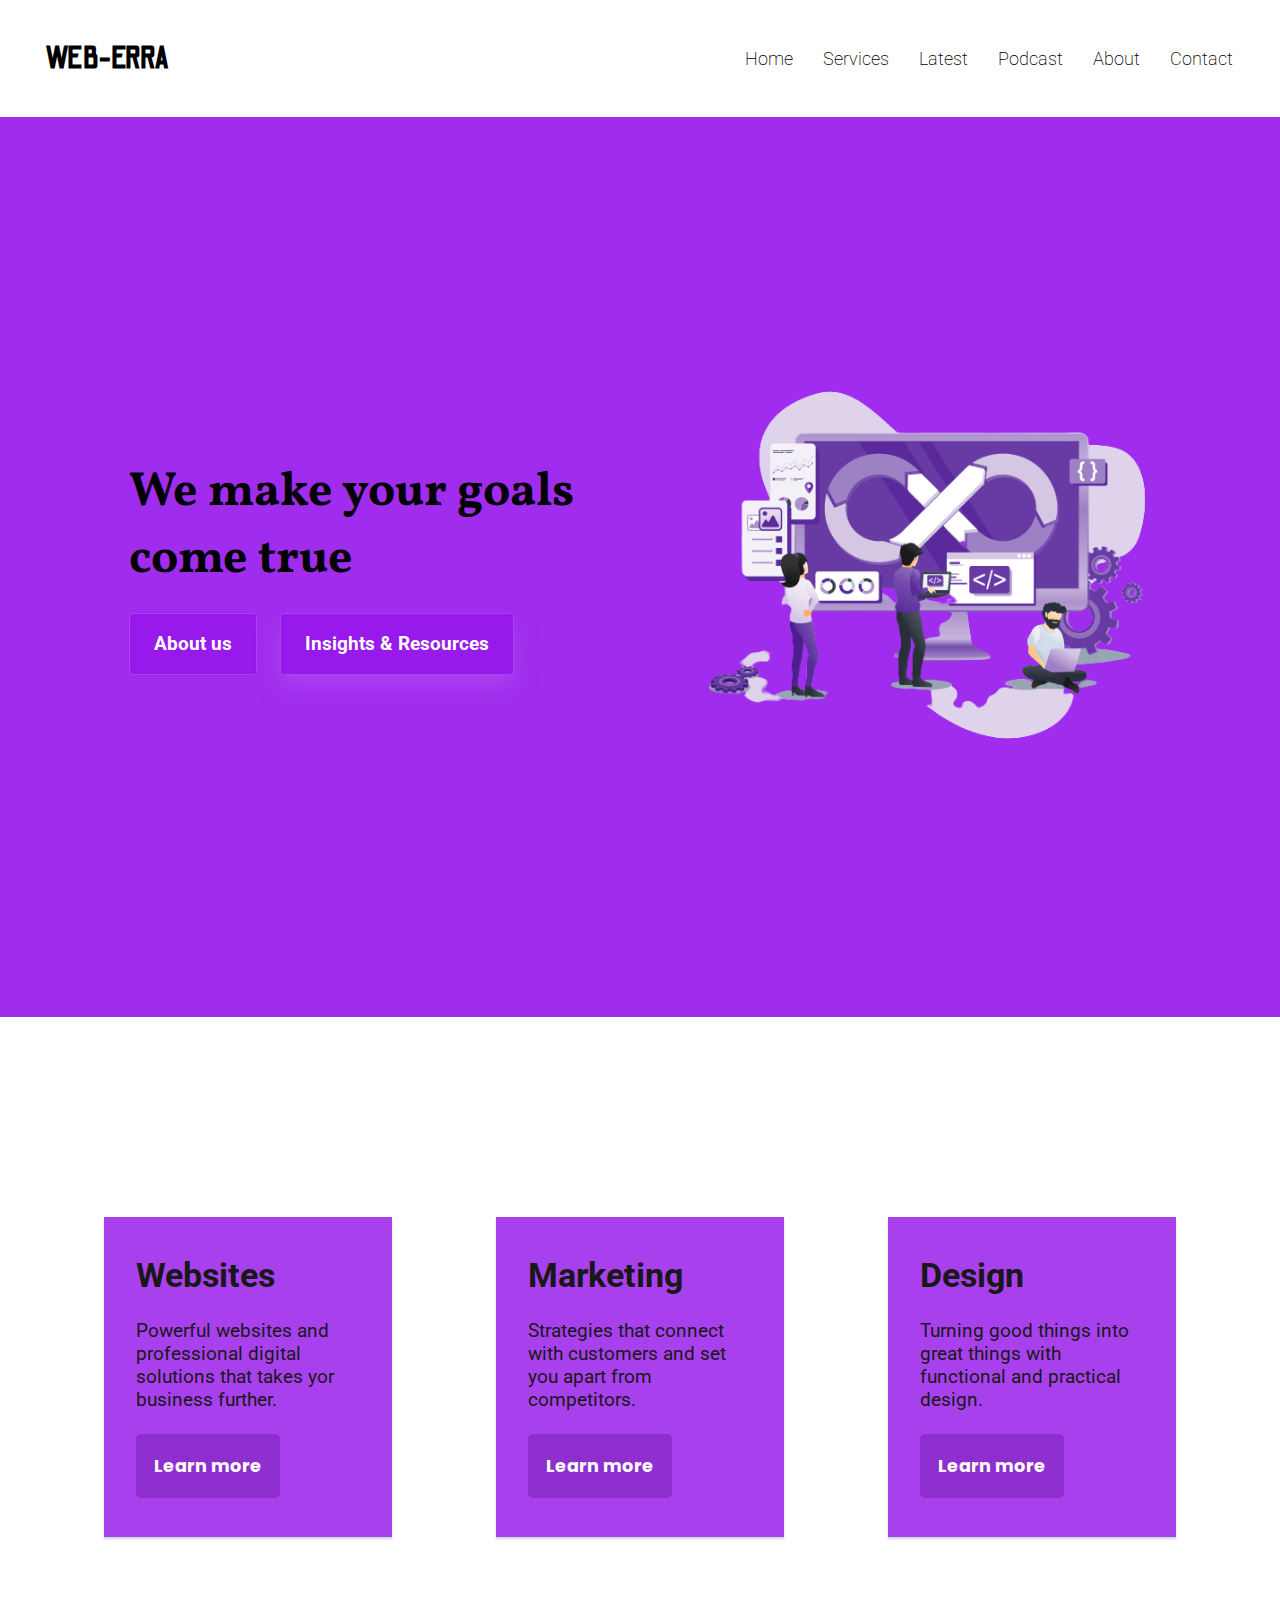
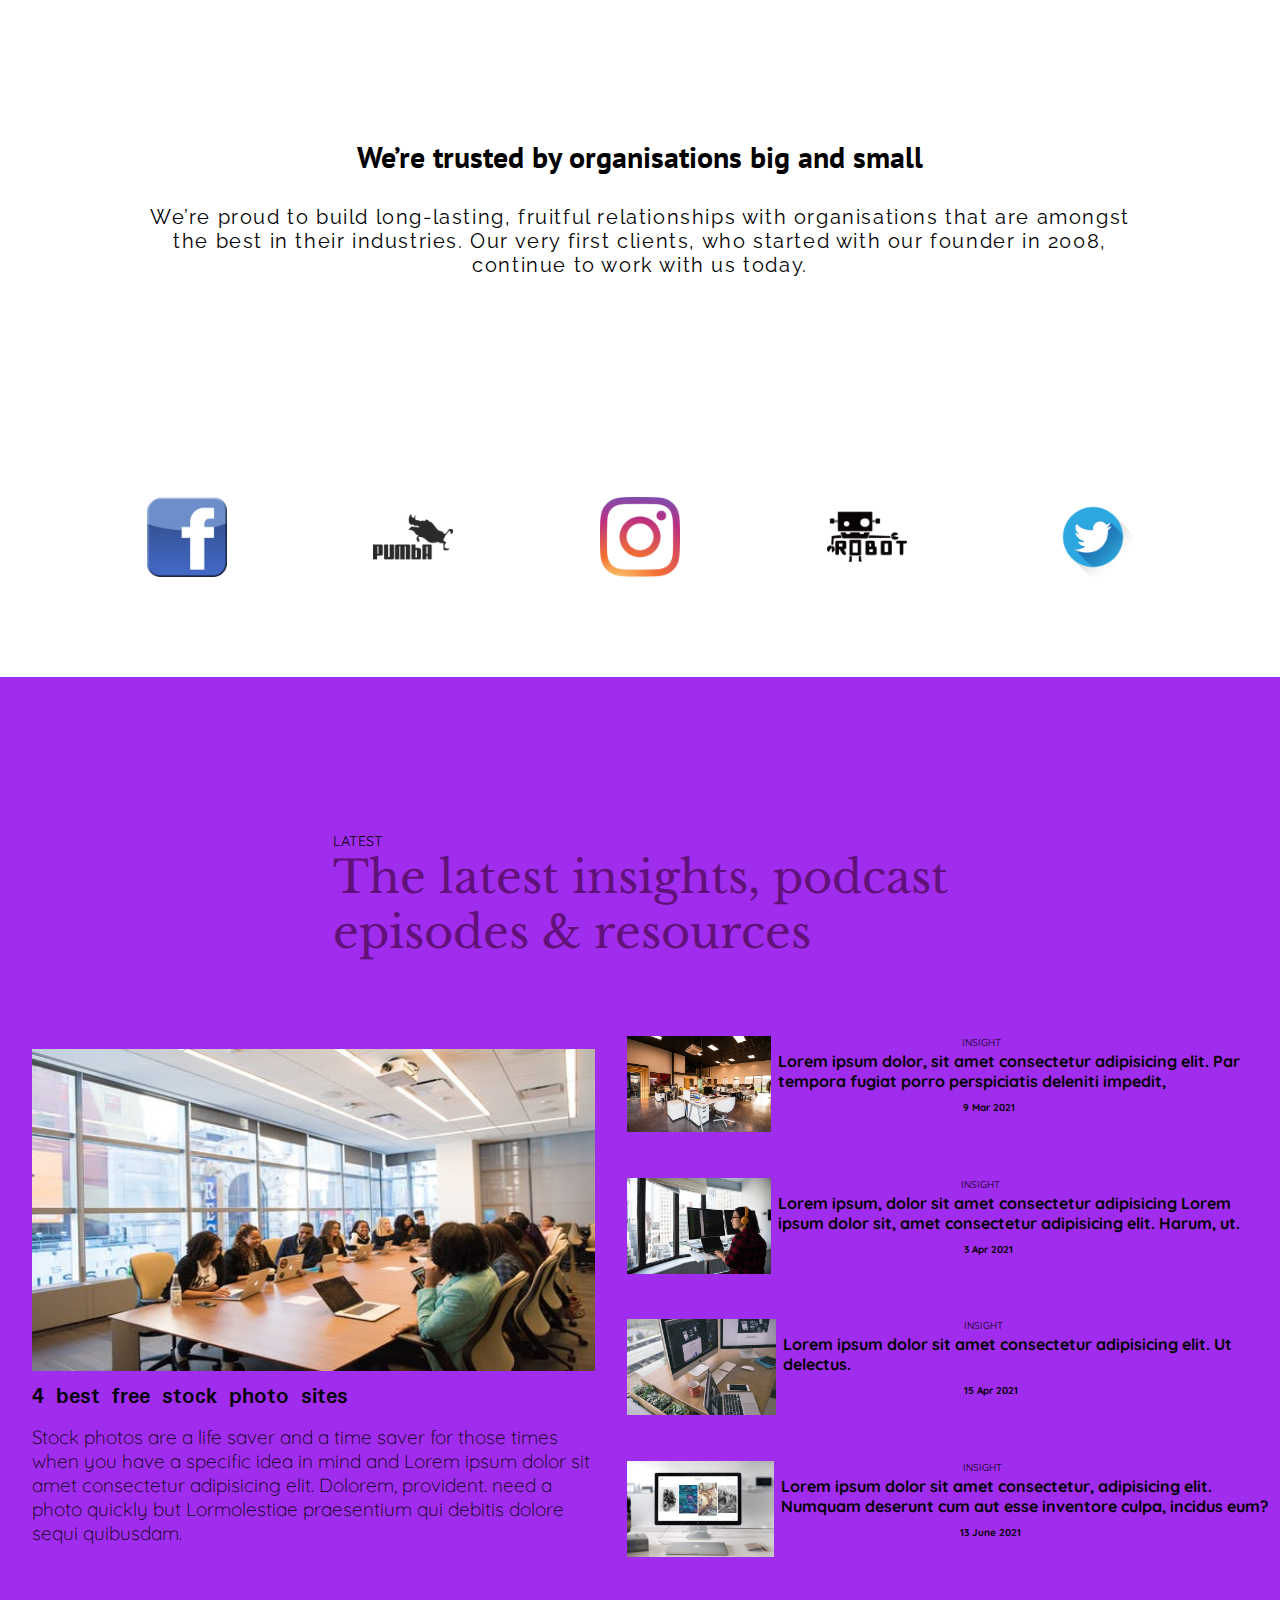
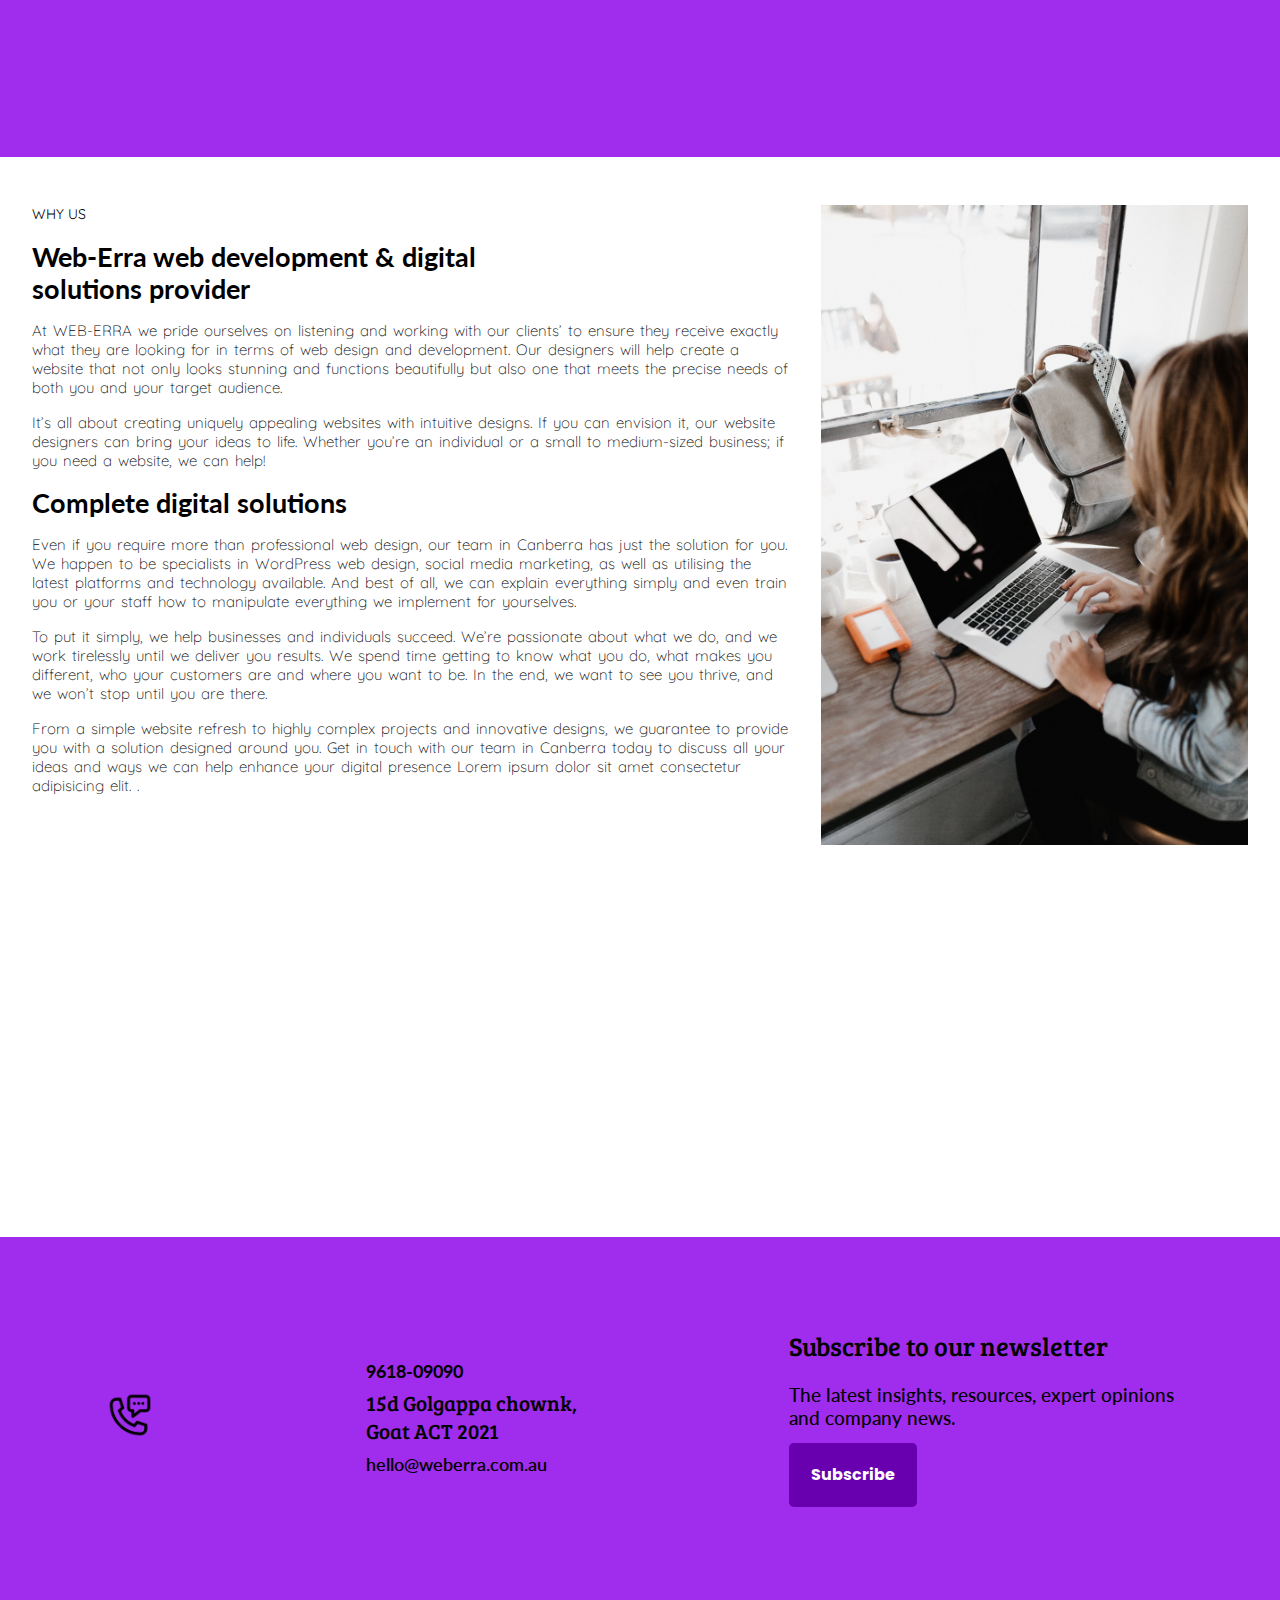
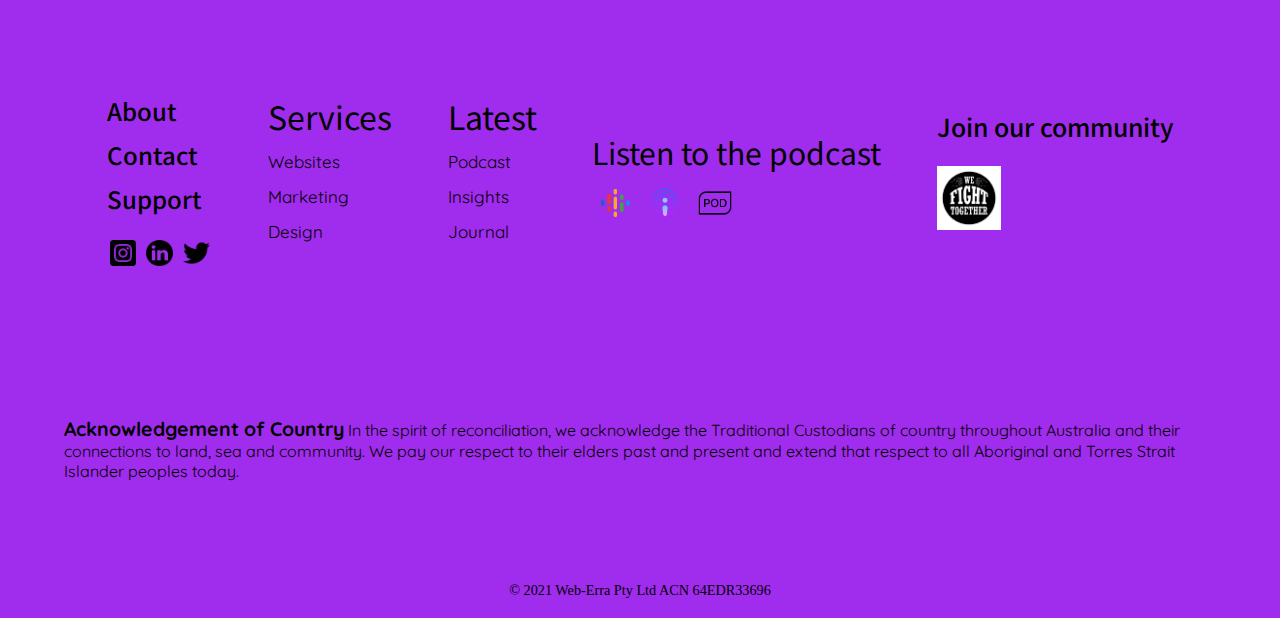
<file: index.html>
<!DOCTYPE html>
<html lang="en">

<head>
    <meta charset="UTF-8">
    <meta http-equiv="X-UA-Compatible" content="IE=edge">
    <meta name="viewport" content="width=device-width, initial-scale=1.0">
    <title> Web Erra- UI/UX Development </title>
    <link rel="stylesheet" href="style.css">
    <link rel="stylesheet" href="responsive.css">
    <link rel="stylesheet" href="ham.css">
    <link rel="preconnect" href="https://fonts.gstatic.com">
    <link href="https://fonts.googleapis.com/css2?family=Odibee+Sans&display=swap" rel="stylesheet">
    <link href="https://fonts.googleapis.com/css2?family=Roboto:wght@300&display=swap" rel="stylesheet">
    <link href="https://fonts.googleapis.com/css2?family=Vollkorn:wght@300&display=swap" rel="stylesheet">
    <link href="https://fonts.googleapis.com/css2?family=Fira+Sans+Condensed:wght@300&display=swap" rel="stylesheet">
    <link href="https://fonts.googleapis.com/css2?family=Roboto:wght@200&display=swap" rel="stylesheet">
    <link href="https://fonts.googleapis.com/css2?family=Roboto:wght@100&display=swap" rel="stylesheet">
    <link href="https://fonts.googleapis.com/css2?family=Poppins&display=swap" rel="stylesheet">
    <link href="https://fonts.googleapis.com/css2?family=PT+Sans&display=swap" rel="stylesheet">
    <link href="https://fonts.googleapis.com/css2?family=Raleway:wght@300&display=swap" rel="stylesheet">
    <link href="https://fonts.googleapis.com/css2?family=Libre+Baskerville&display=swap" rel="stylesheet">
    <link href="https://fonts.googleapis.com/css2?family=Quicksand:wght@300&display=swap" rel="stylesheet">
    <link href="https://fonts.googleapis.com/css2?family=Quicksand:wght@100&display=swap" rel="stylesheet">
    <link rel="preconnect" href="https://fonts.gstatic.com">
    <link href="https://fonts.googleapis.com/css2?family=Quicksand:wght@500&display=swap" rel="stylesheet">
    <link href="https://fonts.googleapis.com/css2?family=Padauk:wght@500&display=swap" rel="stylesheet">
    <link href="https://fonts.googleapis.com/css2?family=Lato&display=swap" rel="stylesheet">
    <link href="https://fonts.googleapis.com/css2?family=Lato&display=swap" rel="stylesheet">
    <link href="https://fonts.googleapis.com/css2?family=Bree+Serif&display=swap" rel="stylesheet">
    <link href="https://fonts.googleapis.com/css2?family=Noto+Sans+JP:wght@200&display=swap" rel="stylesheet">
   
   
</head>

<body>
    <div class="container">
        <div class="logo-main">
            <h1 class="logo">WEB-ERRA </h1>
        </div>
        <nav class="items">
            <ul class="items-all">
                <li class="single-items" style="text-decoration:none">Home</a></li>
                <li class="single-items" style="text-decoration:none">Services</a></li>
                <li class="single-items" style="text-decoration:none">Latest</a></li>
                <li class="single-items" style="text-decoration:none">Podcast</a></li>
                <li class="single-items" style="text-decoration:none">About</a></li>
                <li class="single-items" style="text-decoration:none">Contact</a></li>
               
            </ul>
           
            <div class="menu-bar" >
                    <div class="menu"  >
                       <img class="hamicon"src="/images/ham.png" alt="">
                    </div>
               
             </div>
        </nav>
       
     
    </div>
    <section class="first">
        <div class="box">
            <div class="second-one">
                    <h1 class="heading">We make your goals <br> come true</h1>
                       <div class="under">
                            <h3 class="about">About us</h3>      
                   <h3 class="insigths">Insights & Resources</h3>
                </div>
                </div>
            <div class="second-two">
                <img src="/images/1st.png" alt="">
            </div>
        </div>

    </section>
    <section class="second">
        <div class="contain1">
            <div class="in-contain">
            <h3 class="websites">Websites</h3>
            <p class="para1">Powerful websites and professional digital solutions that takes yor business further.</p>
            <h5 class="learn-more">Learn more</h5>
        </div>
        </div>
        <div class="contain1">
            <div class="in-contain">
            <h3 class="websites">Marketing</h3>
            <p class="para1">Strategies that connect with customers and set you apart from competitors.</p>
            <h5 class="learn-more">Learn more</h5>
        </div>
        </div>
        <div class="contain1">
            
            <div class="in-contain">
            <h3 class="websites">Design</h3>
            <p class="para1">Turning good things into great things with functional and practical design.</p>
            <h5 class="learn-more">Learn more</h5>
        </div>
        </div>
    </section>
    <section class="third">
        <div class="small-part">
            <h2 class="head">
                We’re trusted by organisations big and small

            </h2>
            <p class="paragraph">
                We’re proud to build long-lasting, fruitful relationships with organisations that are amongst the best in their industries. Our very first clients, who started with our founder in 2008, continue to work with us today.
            </p>
        </div>
    </section>
    <section class="logos">
      <div class="logo-items">
          <img src="/images/fb.png" alt="">
          <img src="/images/pumba.png" alt="">
          <img src="/images/insta.png" alt="">
          <img src="/images/robotics.png" alt="">
          <img src="/images/twitter.png" alt="">
      </div>
    </section>
    <section class="grid">
        <div class="main-head">The latest insights, podcast <br> episodes & resources</div>
       
        <div class="flex">
            <div class="one">

                <img src="/images/grid.jpg" alt="">
                <h2 class="best">4 best free stock photo sites</h2>
                <p class="stock">Stock photos are a life saver and a time saver for those times when you have a specific idea in mind and Lorem ipsum dolor sit amet consectetur adipisicing elit. Dolorem, provident. need a photo quickly but Lormolestiae praesentium qui debitis dolore sequi quibusdam.</p>
            </div>
            <div class="two">
                <div class="pehla">
                    <img src="/images/1.jpg" alt="">
                     
                    <h4 class="ik">Lorem ipsum dolor, sit amet consectetur adipisicing elit. Par tempora fugiat porro perspiciatis deleniti impedit, </h4>
                </div>
                <div class="duja">
                    <img src="/images/2.jpg" alt="">
                    
                    <h4 class="do">Lorem ipsum, dolor sit amet consectetur adipisicing Lorem ipsum dolor sit, amet consectetur adipisicing elit. Harum, ut. </h4>

                </div>
                <div class="ten"><img src="/images/3.jpg" alt="">
              
                <h4 class="teen">Lorem ipsum dolor sit amet consectetur adipisicing elit. Ut delectus.</h4>
            </div>

                <div class="chautha">
                    <img src="/images/4.webp" alt="">
                    
                <h4 class="chaar">Lorem ipsum dolor sit amet consectetur, adipisicing elit. Numquam deserunt cum aut esse inventore culpa, incidus eum?</h4></div>
            </div>
        </div>
    </section>
    <section class="wdda">
        <div class="waddalite">
            <div class="chottaone">
                <h6 class="why">WHY US</h6>
                <h1 class="Web-Erra">Web-Erra web development & digital <br> solutions provider</h1>
                <p class="at">At WEB-ERRA we pride ourselves on listening and working with our clients’ to ensure they receive exactly what they are looking for in terms of web design and development. Our designers will help create a website that not only looks stunning and functions beautifully but also one that meets the precise needs of both you and your target audience.</p>
                <p class="it">It’s all about creating uniquely appealing websites with intuitive designs. If you can envision it, our website designers can bring your ideas to life. Whether you’re an individual or a small to medium-sized business; if you need a website, we can help!                   </p>
                <h2 class="complete">Complete digital solutions</h2>
                <p class="even">Even if you require more than professional web design, our team in Canberra has just the solution for you. We happen to be specialists in WordPress web design, social media marketing, as well as utilising the latest platforms and technology available. And best of all, we can explain everything simply and even train you or your staff how to manipulate everything we implement for yourselves.</p>
                <p class="to">To put it simply, we help businesses and individuals succeed. We’re passionate about what we do, and we work tirelessly until we deliver you results. We spend time getting to know what you do, what makes you different, who your customers are and where you want to be. In the end, we want to see you thrive, and we won’t stop until you are there.</p>
                <p class="from">From a simple website refresh to highly complex projects and innovative designs, we guarantee to provide you with a solution designed around you. Get in touch with our team in Canberra today to discuss all your ideas and ways we can help enhance your digital presence Lorem ipsum dolor sit amet consectetur adipisicing elit. .</p>
            </div>
            <div class="chottatwo">
                <img src="/images/wadda.jpg" alt="">
            </div>
   
        </div>
    </section>
    <section class="contact-box">
        <div class="contact">
            <div class="contact-items"><img src="/images/phone.png" alt=""></div>
            <div class="contact-items">
                <h4 class="number">9618-09090</h4>
                <h4 class="address">15d Golgappa chownk, <br> Goat ACT 2021</h4>
             <h4 class="email">   hello@weberra.com.au</h4>
            </div>
            <div class="contact-items">
                <h4 class="subs">Subscribe to our newsletter</h4>
            <h4 class="sub-line">The latest insights, resources, expert opinions <br> and company news.</h4>
        <h4 class="sub-button">Subscribe</h4>
    </div>
        </div>
        </section>

    <section>
    <div class="infor">
        <div class="abo">
            <div class="abo-items">
                <h5 class="abou">About</h5>
                <h5 class="con">Contact</h5>
                <h5 class="con2">Support </h5>
                <div class="photos">
                    <img src="/images/photo1.webp" alt="">
                    <img src="/images/photo2.webp" alt="">
                    <img src="/images/photo3.webp" alt="">
                </div>
            </div>
        <div class="about-items">
            <h4 class="ser1">Services</h4>
            <h5 class="ser2">Websites</h5>
            <h5 class="ser3">Marketing</h5>
            <h5 class="ser4">Design</h5>

            </div>
            <div class="about-items">
                <h4 class="lat1">Latest</h4>
            <h5 class="lat2">Podcast</h5>
            <h5 class="lat3">Insights</h5>
            <h5 class="lat4">Journal</h5>
           
            </div>
            <div class="about-items2">
                <h5 class="listen">Listen to the podcast</h5>
                <div class="pod">
                    <img src="/images/pod1.png" alt="" class="pod1">
                    <img src="/images/pod2.png" alt="" class="pod2">
                    <img src="/images/pod3.png" alt="" class="pod3">
                </div>
            </div>
            <div class="about-items">
                <h3 class="join">Join our community</h3>
                <div class="future">
                    <img src="/images/fight.png" alt="">
                </div>
            </div>
        </div>
    </div>
    </section>
    <section class="last">
        <div class="only-para">
            <p class="last-para">
               <strong> Acknowledgement of Country</strong> In the spirit of reconciliation, we acknowledge the Traditional Custodians of country throughout Australia and their connections to land, sea and community. We pay our respect to their elders past and present and extend that respect to all Aboriginal and Torres Strait Islander peoples today.
            </p>
        </div>
    </section>
    <footer>
        <div class="footer">
            &#169 2021 Web-Erra Pty Ltd ACN 64EDR33696
        </div>
    </footer>

 <script src="event.js"></script>
</body>

</html>
</file>
<file: style.css>
*{
    margin: 0;
    padding: 0;
    box-sizing: border-box;
    scroll-behavior: smooth;
}
.nav{
    display: flex;
}
.container{
    height: 13vh;
    display: flex;
    justify-content: space-between;
    align-items: center;
    background: rgb(255, 255, 255);
   
}
/*hamburger*/
.ham img{
    height: 2rem;
}

/*logo*/

.logo-main{
      margin-left: 45px;
}
.logo{
    font-size: 2rem;
    cursor: pointer;
    font-family: 'Odibee Sans', cursive;
}

.items{
    margin-right: 2rem;
}
.items-all{
    display: flex;
    list-style: none; 
 
}
.single-items{
    
    font-size: 1.2rem;
    padding: 22px;
    font-family: 'Roboto', sans-serif;
    cursor: pointer;
    font-weight: 200;
}
.single-items:hover{
    color: rgb(164, 76, 223);
    border: 2px solid linear-gradient(45deg,rgb(222, 173, 255), rgb(181,117,218));

    transition-delay: 0.3ms;
}
/* section 1 */
.first{
    height:100vh;
    display: flex;
    flex-direction: column;
    justify-content: center;
    align-items: center;
    background: #a02ced;
    box-shadow:0  2px 2px 0 rgb(120 137 182 / 42%);;
    
}
.box{
    width: 100%;
    display: flex;
    flex-direction: row;
    align-items: center;
    justify-content:space-evenly;
   
   
}
.under{
    display:flex;
    margin-top: 1.3rem;

}

.second-two img{
    animation: Drop 1.6s ease-out;
    margin-left:4rem ;
  height: 34rem;
}
.heading{
    font-size: 4.4rem;
    font-family: 'Vollkorn', serif;
}
.inline{
    display:flex;
    margin-top: 1.8rem;
}

.about{
    color: #fff;
    border: 1px solid #aa43ef;
    background:#9719eb
    ;
    padding: 19px 24px;
    font-family: 'Roboto', sans-serif ;
    border-radius: 0.2rem;
    margin-right: 23px;
    cursor: pointer;
}
.about:hover{
    color:rgb(167, 76, 219) ;
    background:#ffff;
    transition: all 0.6s ease-out;
}
.insigths{
    color: #fff;
    border: 1px solid #aa43ef;
    background:#9719eb;
    padding: 19px 24px;
    font-family: 'Roboto', sans-serif ;
    border-radius: 0.2rem;
    box-shadow:    0 12px 21px #aa43ef;
}
.insigths:hover{
    color:rgb(167, 76, 219) ;
    background:#ffff;
    transition: all 0.9s ease-out;
    cursor: pointer;
}
.items{
    display: flex;
    justify-content: center;
    align-items: center;
}
@keyframes Drop{
    0%{
        opacity: 1;
        transform: translateY(-80px);

    }
     100%{
        opacity: 1;
        transform: translateY(0px);
     }
}
/*section2*/
.second{
    height: 80vh;
    display: flex;
    justify-content: space-around;
    align-items: center;
    background: rgb(255, 255, 255);
}
.contain1{
    background: #a02ced;
    opacity: 0.9;
    height: 20rem;
    width: 25rem;
    display: flex;
    flex-direction: column;
    justify-content: space-around;
    align-items:flex-start;
    box-shadow:0  2px 2px 0 rgb(120 137 182 / 42%);
    
}
.in-contain{
    height: 18rem;
    width: 20rem;
    display: flex;
    flex-direction: column;
    justify-content:space-evenly;
    margin-left:2rem ;
    
    
}
.websites{
    font-size: 2.1rem;
    font-family:'Roboto', sans-serif;
}
.para1{
     font-family: 'Roboto', sans-serif;
     font-size: 1.2rem;
 
}
.learn-more{
    border: 1px solid rgb((165, 8, 212));
    width: 9rem;
    height: 4rem;
    color: rgb(255, 255, 255);
    display: flex;
    justify-content: center;
    align-items: center;
    border-radius: 0.3rem;
    font-size: 1.1rem;
    font-family:'Poppins', sans-serif; 
    background: #8318ca;
}
.learn-more:hover{
    color:rgb(124, 18, 156) ;
    background: rgb(252, 242, 255);
    border: 1px solid rgb(165, 8, 212) ;
    transition: 0.4s ease-in-out;
    cursor: pointer;
}
/*section3*/

.third{

    height:40vh;
    background: rgb(255, 255, 255);
   

}
.small-part{
    display: flex;
    width: 50%;
    flex-direction: column;
    justify-content: center;
    align-items: center;
    margin: auto;
}
.head{
    font-family: 'PT Sans', sans-serif;
    font-size: 1.9rem;
    font-weight: 600;
}
.paragraph {
    margin-top: 1.8rem;
    font-family: 'Raleway', sans-serif;
    text-align: center;
    font-size: 1.25rem;
    letter-spacing: 0.1rem;
}
/*section4*/
.logos{
    justify-content: center;
    height: 20vh;
    background: rgb(255, 255, 255);

}
.logo-items{
    display: flex;
    justify-content: space-evenly;
    
}
.logo-items img{
    cursor: pointer;
    height:5rem;
}
/*fourth*/

.grid{
    height: 120vh;
    display: flex;
    flex-direction: column;
    justify-content: center;
    align-items: center;
    background:#a02ced;

}
.flex{
    width: 100%;
    display:flex;
    justify-content: center;
    align-items: center;
     background: #a02ced;
}
/*left*/
.one{
    width: 48%;
    margin: auto;
    background: #a02ced;
    display: flex;
    flex-direction: column;
}
.one img{
    height: 378px;
}
.two{
    display: flex;
    flex-direction: column;
    justify-content: space-evenly;
    width: 48%;
   
    height: 91vh;
}
.main-head{
    font-size: 2.8rem;
    padding-bottom: 31px;
    font-family:  'Libre Baskerville', serif;
    color:rgb(98, 17, 122);
}
.main-head::before{
    content: "LATEST";
    font-family: 'Quicksand', sans-serif;
    display: block;
    font-size:0.89rem;
    color: rgb(3, 3, 3);
}

/*right*/

.pehla{
    display: flex;

}
.pehla img{
    height: 6rem;
}
.duja{
    display:flex;
}
.duja img{
    height: 6rem;
}
.ten{
    display:flex;
}
.ten img{
    height: 6rem;
}
.chautha{
    display:flex;
}
.chautha img{
    height: 6rem;
}
  

.ik{  

   display: flex;
   flex-direction: column;
   padding-left: 18px;
   align-items: center;
   font-family: 'Quicksand', sans-serif;
   font-size: 18px;
  

    
}
.ik::before{
    content: "INSIGHT";
    display: block;
    padding-right: 26rem;
    font-family: 'Quicksand', sans-serif;
    font-size: 10px;
    font-weight: 400;
}

.ik::after{
    content: "9 Mar 2021";
    display: block;
    padding-right: 24rem;
    padding-top: 10px;
    font-family:'Quicksand', sans-serif ;
    font-size: 10px;
    
}
.do{  

    display: flex;
    flex-direction: column;
    padding-left: 18px;
    align-items: center;
    font-family: 'Quicksand', sans-serif;
    font-size: 18px;
 
     
 }
 .do::before{
     content: "INSIGHT";
     display: block;
     padding-right: 26rem;
     font-family:'Quicksand', sans-serif ;
     font-size: 10px;
     font-weight: 400;
 
 }
 
 .do::after{
     content: "3 Apr 2021";
     display: block;
     padding-right: 24rem;
     padding-top: 10px;
     font-family:'Quicksand', sans-serif ;
     font-size: 10px;
 }
 .teen{  

    display: flex;
    flex-direction: column;
    padding-left: 18px;
    align-items: center;
    font-family: 'Quicksand', sans-serif;
    font-size: 18px;
 
     
 }
 .teen::before{
     content: "INSIGHT";
     display: block;
     padding-right: 26rem;
     font-family:'Quicksand', sans-serif ;
     font-size: 10px;
     font-weight: 400;
 }
 
 .teen::after{
     content: "15 Apr 2021";
     display: block;
     padding-right: 24rem;
     padding-top: 10px;
     font-family:'Quicksand', sans-serif ;
     font-size: 10px;
 }
 .chaar{  

    display: flex;
    flex-direction: column;
    padding-left: 18px;
    align-items: center;
    font-family: 'Quicksand', sans-serif;
    font-size: 18px;
 
     
 }
 .chaar::before{
     content: "INSIGHT";
     display: block;
     padding-right: 26rem;
     font-family:'Quicksand', sans-serif ;
     font-size: 10px;
     font-weight: 400;
 }
 
 .chaar::after{
     content: "13 June 2021";
     display: block;
     padding-right: 24rem;
     padding-top: 10px;
     font-family:'Quicksand', sans-serif ;
     font-size: 10px;
 }
 .ik::before{
    padding-bottom: 2px;

 }
 .do::before{
    padding-bottom: 2px;

 }

 .teen::before{
    padding-bottom: 2px;

 }

 .chaar::before{
    padding-bottom: 2px;

 }
 .best{
     padding-top:  8px;
     font-family: 'Padauk', sans-serif ;
 }
 .stock{
    font-family:'Quicksand', sans-serif ;
    font-size: 19px;
    font-weight: 100;
    padding-top: 10px;
 }
 /*wadda*/
 .wadda{
     height: 100vh;
     width: 100%;
     background: rgb(255, 255, 255);
 }
 .waddalite{
    width: 95%;
    height: 120vh;
    margin: auto;
     display: flex;
     justify-content: space-evenly;
    
 }
.chottaone{
    margin-top: 3rem;
   
    
}
/*wadda img*/
.chottatwo img{
    margin-top: 3rem;
    height: 40rem;
}
/*left*/
.why{
    font-family:'Quicksand', sans-serif ;
     font-size: 14px;
     font-weight: 400;
 
}
.Web-Erra{
    margin-top: 1.1rem;
    font-size: 2.1rem;
    font-family: 'Lato', sans-serif;
    
}
.at{
    margin-top: 1rem;
    font-family:'Quicksand', sans-serif ;
    font-size: 17px;
    font-weight: 300;
    word-spacing:3px;
    margin-right: 5rem;
}
.it{
    margin-top: 1rem;
    font-family:'Quicksand', sans-serif ;
    font-size: 17px;
    font-weight: 300;
    word-spacing:3px;
    margin-right: 5rem;
}
.complete{
    margin-top: 1.1rem;
    font-size: 2.1rem;
    font-family: 'Lato', sans-serif;
}
.even{
    margin-top: 1rem;
    font-family:'Quicksand', sans-serif ;
    font-size: 17px;
    font-weight: 300;
    word-spacing:3px;
    margin-right: 5rem;
}
.to{
    margin-top: 1rem;
    font-family:'Quicksand', sans-serif ;
    font-size: 17px;
    font-weight: 300;
    word-spacing:3px;
    margin-right: 5rem;
}
.from{
    
        margin-top: 1rem;
        font-family:'Quicksand', sans-serif ;
        font-size: 17px;
        font-weight: 300;
        word-spacing:3px;
        margin-right: 5rem;
}
/*contact-box*/
.contact-box{
    height: 40vh;
    background: red;
}
.contact{
    height: 40vh;
    background:#a02ced;
    display:flex;
    justify-content: space-around;
    align-items:center;
}
.number{
    font-family: 'Lato', sans-serif;
    font-size: 1.75rem;
    cursor: pointer;
}
.contact-items img{
    height: 5rem;
}
.address{
    font-family: 'Bree Serif', serif;
    font-size: 1.9rem;
    font-weight: 500;
    margin-top: 10px;
}
.email{
    font-family: 'Lato', sans-serif;
    margin-top: 12px;
    font-size: 1.4rem;
    font-weight: 600;
}
.subs{
    font-family: 'Bree Serif', serif;
    font-size: 2rem;
    font-weight: 500;
    margin-bottom: 23px;
}
.sub-line{
    font-family: 'Lato', sans-serif;
    font-size: 1.4rem;
    font-weight: 500;
}
.sub-button{
    
        border: 1px solid rgb((165, 8, 212));
        width: 8rem;
        height: 4rem;
        color: rgb(255, 255, 255);
        display: flex;
        justify-content: center;
        align-items: center;
        border-radius: 0.3rem;
        font-size: 1rem;
        font-family:'Poppins', sans-serif; 
        background: #6900af;
        margin-top: 27px;
    
}
.sub-button:hover{
    background: rgb(241, 238, 243);
    color: rgb(186, 86, 219);
    border: 1px solid rgb(178, 35, 221);
    transition: 0.5s ease-in;
    cursor: pointer;

}
/*about section*/
.photos img{
    height: 1.66rem;
    cursor: pointer;
}
.pod img{
    height: 2.11rem;
    cursor: pointer;
}
.future img{
    height: 2.45rem;
    cursor: pointer;
}
.infor{
    height: 40vh;
    width: 100%;
    display: flex;
    justify-content: center;
    align-items: center;
    background:  #a02ced;
}
.abo{
    display: flex;
    height:38vh ;
    width: 92%;
    justify-content: space-between;
    align-items: center;
    display: flex;
    
}
.abo-items h5{
        font-size: 1.5rem;
        cursor: pointer;
        font-weight: 500;
        font-family: 'Noto Sans JP', sans-serif;
        margin: 9px 0px;
}
.abo-items h5:hover{
    color: rgb(88, 74, 74);
}
.photos{
    margin-top: 24px;
}
.photos img{
    padding: 0px 3px;
}
.about-items{
    margin-bottom: 12px;
}

.about-items h5{
    font-family:'Quicksand', sans-serif ;
    font-size: 17px;
    font-weight: 400;
    word-spacing:3px;
    padding: 7px 0px;
    cursor: pointer;
}
.ser1{
    font-family: 'Noto Sans JP', sans-serif;
    font-size: 2rem;
    margin-bottom: 5px;
    font-weight: 400;
    cursor: pointer;
}
.lat1{
    font-family: 'Noto Sans JP', sans-serif;
    font-size: 2rem;
    margin-bottom: 5px;
    font-weight: 400;
    cursor: pointer;
}
.listen{
    font-family: 'Noto Sans JP', sans-serif;
    font-size: 2rem;
    margin-bottom: 5px;
    font-weight: 400;
    margin-bottom: 12px;
    cursor: pointer;
}
.pod img{
    padding: 0px 6px;
}
.join{
    font-family: 'Noto Sans JP', sans-serif;
    font-size: 2rem;
    margin-bottom: 22px;
    font-weight: 500;
    cursor: pointer;
}
.future img{
    height: 5rem;
}
.last{
    height: 25vh;
    width: 100%;
    display: flex;
    justify-content: center;
    align-items: center;
    background: #a02ced ;
}
.only-para{
    height: 12vh;
    width:90% ;
    margin: auto;
  
}
.last-para{
    font-family:'Quicksand', sans-serif ;
    font-size: 1.11rem;
}
strong{
    font-size: 1.22rem;
}
footer{
    height: 4vh;
    background:#a02ced;
    display: flex;
    justify-content: center;
}
.footer{
    font-size:0.89rem;
}

/*responsive design*/
</file>
<file: responsive.css>
@media only screen and (max-width:1300px) {
    
        /*navbar*/
        .single-items {
            font-size: 1.12rem;
            padding: 15px;
        }
         /*main section*/
         .heading {
            font-size: 3rem;
         }
         .second-two img {
            
            margin-left: 0rem;
            height: 28rem;
        }
         /*three container*/
         .para1{
             display: flex;
             flex-wrap: wrap;
         }
         .second{
             justify-content: space-evenly;
         }
         .contain1{
             align-items: center;
             width: 18rem;
             height: 20rem;

         }
         .in-contain{
             width: 14rem;
             margin-left: 0;
         }
         /*white section*/
         .small-part{
             width: 79%;
         }



    /*grid section*/
    .one {
        width: 44%;
    }
    .two{
        width: 51%;
        height: 68vh;
    }
   .two h4{
       padding-left: 7px;
       font-size: 16px;
       display: flex;
       flex-direction: column;
       flex-wrap:wrap;
   }
   .ik::before {
       padding-right: 6rem;
   }
   .ik::after {
       padding-right: 5rem;
   }
   .do::before {
    padding-right: 6rem;
}
.do::after {
    padding-right: 5rem;
}
.teen::before {
    padding-right: 6rem;
}
.teen::after {
    padding-right: 5rem;
}
.chaar::before {
    padding-right: 6rem;
}
.chaar::after {
    padding-right: 5rem;
    
}  
/*section*/
.Web-Erra{
    margin-top: 1.11rem;
    font-size: 1.66rem;
}
.at {
    margin-top: 1rem;
    font-size: 15px;
    word-spacing: 2px;
    margin-right: 2rem;
}
.it {
    margin-top: 1rem;
    font-size: 15px;
    word-spacing: 2px;
    margin-right: 1rem;
}
.complete {
    
    font-size: 1.66rem;
    
}
.even {
    margin-top: 1rem;
    font-size: 15px;
    font-weight: 300;
    word-spacing: 2px;
    margin-right: 2rem;
}
.to {
    margin-top: 1rem;
    font-size: 15px;
    word-spacing: 2px;
    margin-right: 2rem;
}
.from {
    margin-top: 1rem;
    font-family: 'Quicksand', sans-serif;
    font-size: 15px;
    font-weight: 300;
    word-spacing: 2px;
    margin-right: 2rem;
}

/*contact-section*/
.contact-items img {
    height: 3rem;
}
.number {
  
    font-size: 1.12rem;
}
.address {
   
    font-size: 1.3rem;
    font-weight: 500;
    margin-top: 7px;
}
.email {
  
    margin-top: 9px;
    font-size: 1.1rem;
    font-weight: 600;
}
.subs {
  
    font-size: 1.6rem;
    font-weight: 500;
    margin-bottom: 20px;
}


.sub-line {
     display: flex;
     flex-direction: column;
     flex-wrap: wrap;
    font-size: 1.2rem;
    font-weight: 500;
}
.sub-button {
    
    width: 8rem;
    height: 4rem;
  
    display: flex;
    justify-content: center;
    align-items: center;
    border-radius: 0.3rem;
    font-size: 1rem;
    margin-top: 14px;
}
/*about section*/
.infor{
justify-content: space-evenly;
}
.abo {
    
    justify-content: space-evenly;

}
.listen {
    font-family: 'Noto Sans JP', sans-serif;
    font-size: 1.88rem;
    display: flex;
    flex-direction: column;
    flex-wrap: wrap;
}
.join {
    font-family: 'Noto Sans JP', sans-serif;
    font-size: 1.55rem;
    display: flex;
    flex-direction: column;
    flex-wrap: wrap;

}
.future img {
    height: 4rem;
}
.last-para {
    font-family: 'Quicksand', sans-serif;
    font-size: 1rem;
}

}
@media only  screen and (max-width:729px){
    .box{
        flex-direction: column-reverse;
    }
    .small-part {
        width: 92%;
    }
  .head {
    font-family: 'PT Sans', sans-serif;
    font-size: 1.55rem;
  }
  .paragraph {
    margin-top: 1.8rem;
    font-family: 'Raleway', sans-serif;
    text-align: center;
    font-size: 1rem;
  }
  .logo-items img {
    cursor: pointer;
    height: 3rem;
  }
  .grid {
    height: 158vh;
  }
  .main-head {
    font-size: 1.6rem;
  }
  .flex{
      flex-direction: column;
  }

.one {
    width: 98%;
}
.stock {
    font-family: 'Quicksand', sans-serif;
    font-size: 15px;
}
.two {
    width: 98%;
    height: 65vh;
}
.pehla img {
    height: 5rem;
}
.two h4 {
    padding-left: 7px;
    font-size: 14px;
}
.duja img {
    height: 5rem;
}
.ten img {
    height: 5rem;
}
.chautha img {
    height: 5rem;
}
.waddalite {
    width: 98%;
    flex-direction: column-reverse;
    justify-content: center;
    align-items: center;
}
      

.chottaone {
    margin-top: 1rem;
}
.Web-Erra {
    margin-top: 1rem;
    font-size: 1.33rem;
}
    
}
</file>
<file: ham.css>
@media only screen and (min-width:954px){
    .hamicon{
        display: none;
    }
         
}
@media only screen and (max-width:953px){
    .single-items{
        display:block;
    
    }
    
    .items-all{
        display: block;
        position: fixed;
        top: 0rem;
        right: -250px;
        width: 250px;
        height: 100vh;
        z-index: 2;
        background:linear-gradient(45deg,rgb(222, 173, 255), rgb(181,117,218));
        transition:ease-in 0.4s ;
        
    }
    .single-items{
        margin-top: 2rem;
        font-family: 'Odibee Sans', cursive; 
        font-size: 700;
        font-size: 1.5rem;
        word-wrap: 1px;
    }
    .menu-bar{
        z-index: 3;
    }
    .hamicon{
        z-index: 4;
    }
    /*section-first*/
    .heading {
        font-size: 2.5rem;
    }
    .about {
       
        padding: 17px 21px;
        margin-right: 9px;
    }
    .insigths {
        
        padding: 17px 21px;
    }
    .second-two img {
        
        height: 20rem;
    }
    /*section-second*/
    .contain1 {
        
        width: 15rem;
        height: 18rem;
    }
    .in-contain {
        width: 11rem;
    }
    .Web-Erra {
        margin-top: 1rem;
        font-size: 1.44rem;
    }
    .at {
        margin-top: 1rem;
        font-size: 13px;
        word-spacing: 1px;
        margin-right: 1rem;
    }  
    .it {
        margin-top: 1rem;
        font-size: 13px;
        word-spacing: 1px;
        margin-right: 1rem;
    }
    .complete {
        font-size: 1.34rem;
    }
    .even {
        margin-top: 1rem;
        font-size: 12px;
        font-weight: 300;
        word-spacing: 1px;
        margin-right: 1rem;
    }
    .to {
        margin-top: 1rem;
        font-size: 12px;
        word-spacing: 1px;
        margin-right: 1rem;
    }
    .from {
        margin-top: 1rem;
        font-family: 'Quicksand', sans-serif;
        font-size: 12px;
        font-weight: 300;
        word-spacing: 1px;
        margin-right: 1rem;
    }
    .chottatwo img {
        height: 33rem;
        width: 22rem;
    }
   
    .abo {
        display: flex;
        height: 38vh;
        width: 98%;
        justify-content: space-between;
        align-items: center;
        display: flex;
    }
    .subs {
        font-size: 1.4rem;
        
        margin-bottom: 17px;
    }
    .sub-line {
        display: flex;
        flex-direction: column;
        flex-wrap: wrap;
        font-size: 1.1rem;
    }
    .sub-button {
        width: 7rem;
        height: 3rem;
    }
    .listen {
        font-family: 'Noto Sans JP', sans-serif;
        font-size: 1.44rem;
    }
    .pod img {
        height: 2rem;
        cursor: pointer;
    }
    .join {
        font-family: 'Noto Sans JP', sans-serif;
        font-size: 1.33rem;
    }
    .future img {
        height: 3rem;
    }
    .lat1 {
        font-family: 'Noto Sans JP', sans-serif;
        font-size: 1.5rem;
    }
    .about-items h5 {
        font-family: 'Quicksand', sans-serif;
        font-size: 14px;
    }
    .ser1 {
        font-family: 'Noto Sans JP', sans-serif;
        font-size: 1.5rem;
    }
   
    .abo-items h5 {
        font-size: 1.3rem;
    }
    .photos img {
        height: 1.8rem;
    }
    .only-para {
        height: 13vh;
        width: 94%;
    }
    .last-para {
        font-family: 'Quicksand', sans-serif;
        font-size: 0.77rem;
    }
    .footer {
        font-size: 0.77rem;
    }
}


@media only screen and (max-width:731px){
    .second{
        height: 100vh;
        flex-wrap: wrap;
        
    }
}
@media only screen and (max-width:729px){
       
      .chottatwo img{
          margin-top: 0;
          height: 16rem;
          width: 24rem;

      }
      .waddalite{
          height: 140vh;
      }
      .contact-box{
          height: 56vh;
      }
      .contact{
         flex-direction: column;
         height: 56vh;
      
           }
           .contact-items img {
            height: 3rem;
        }
        .contact-items{
           width: 98%;
           display: flex;
           flex-direction: column;
           justify-items: center;
           align-items: center;
        }
        .infor{
            height: 90vh;
            flex-wrap:wrap;
           
        }
        .abo{
            flex-wrap: wrap;
             height: 70vh;
         }
         .listen{
             display: flex;
             flex-wrap:wrap;
         }
      
}
@media only screen and (max-width:480px){
    

       .logo-main {
             margin-left: 10px;
     }
    .contain1 {
        width: 20rem;
        height: 18rem;
    }
    .second{
        height: 150vh;
    }
    .third {
        height: 30vh;
    }
    .small-part {
        width: 98%;
    }
    .head {
        font-family: 'PT Sans', sans-serif;
        font-size: 1.35rem;
    }
    .paragraph {
        margin-top: 1.5rem;
    }
    .logo-items{
        flex-wrap: wrap;
    }
    .main-head {
        font-size: 1.2rem;
    }
    .one img {
        height: 369px;
        
    }
    .Web-Erra {
        margin-top: 0.2rem;
        font-size: 1.1rem;
    }
    .at {
        margin-top: 0.2rem;
        font-size: 10px;
        word-spacing: 0px;
        margin-right: 0rem;
    }
    .it {
        margin-top: 0.2rem;
        font-size: 10px;
        word-spacing: 0px;
        margin-right: 0rem;
    }
   

     .complete {
    font-size: 1.1rem;
    }
    .even {
        margin-top: 0.2rem;
        font-size: 9px;
        font-weight: 300;
        word-spacing: 0px;
        margin-right: 0rem;
    }
    .to {
        margin-top: 0.2rem;
        font-size: 9px;
        word-spacing: 0px;
        margin-right: 0rem;
    }
    .from {
        margin-top: 0.2rem;
        font-family: 'Quicksand', sans-serif;
        font-size: 9px;
        font-weight: 300;
        word-spacing: 0px;
        margin-right: 0rem;
    }

    
    
      .chottatwo img {
          margin-top: 0;
        height: 25rem;
          width: 18rem;
     } 
     .contact-items{
         justify-items: center;
         align-items: center;
     }
     .sub-line {
        display: flex;
        flex-direction: column;
        flex-wrap: wrap;
        font-size: 0.99rem;
     }
     .subs {
        font-size: 1.2rem;
        margin-bottom: 11px;
    }
    


.sub-button {
    width: 6rem;
    height: 2rem;
}
.only-para {
    height: 24vh;
    width: 98%;
}
.footer {
    font-size: 0.66rem;
}
    
}
@media only screen and (min-width:352px){

    .one img {
        height: 322px;
    }


}
@media only screen and (min-width:355px) and (max-width:360px){
    .logo-items{
      height: 20vh;
        align-items: center;
    }

    .two h4{
        font-size: 12px;
    }
}

@media only screen and (max-width:352px){

    .second-two img {
        height: 18rem;
    }
    .heading {
        font-size: 2.1rem;
    }
    .about {
        padding: 12px 10px;
        margin-right: 4px;
        font-size: 14px;
    }
    .insigths {
        padding: 12px 5px;
        font-size: 14px;
    }
    .contain1 {
        width: 17rem;
        height: 17rem;
    }
    .third {
        height: 37vh;
    }
    .head {
        display: flex;
        flex-direction: column;
        justify-items: center;
        align-items:center;
        font-family: 'PT Sans', sans-serif;
        font-size: 1.15rem;
    }
    .paragraph {
        margin-top: 0.77rem;
        letter-spacing: 0px;
    }
    .logo-items {
        display: flex;
        flex-wrap: wrap;
        align-items: center;
        justify-content: space-evenly;
    }
    .one{
        display: flex;
       
        align-items: center;
        width: 100%;
    }
    .one img {
        height: 232px;
        width: 14rem;
    }
    .pehla img {
        height: 4rem;
        width: 12rem;
    }
    .two h4 {
        padding-left: 2px;
        font-size: 8px;
        display: flex;
        flex-wrap: wrap;
    }
   
    .two h4 {
        padding-left: 3px;
        font-size: 8px;
        display: flex;
        flex-wrap: wrap;
        
    }
    .ik::before {
       
        font-size: 7px;
    }
    .ik::after {
        content: "9 Mar 2021";
        display: block;
        padding-right: 6rem;
        padding-top: 6px;
        font-family: 'Quicksand', sans-serif;
        font-size: 7px;
    }
    .chottatwo img {
        margin-top: 0;
        height: 20rem;
        width: 14rem;
    }
    .duja img {
        height: 4rem;
    }
    .ten img {
        height: 4rem;
    }
    .chautha img {
        height: 4rem;
    }



}
</file>
